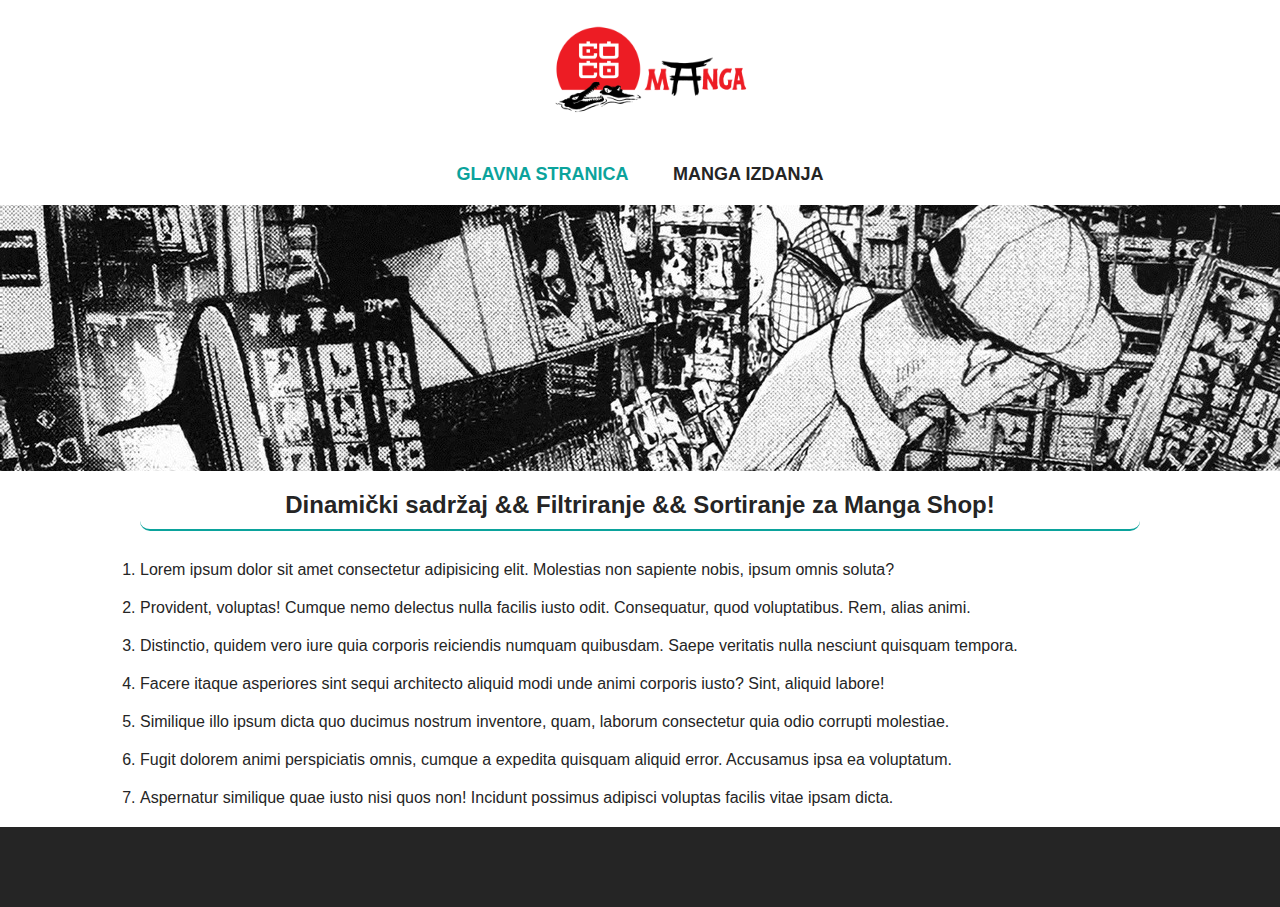
<file: index.html>
<!DOCTYPE html>
<html>

<head>
	<title>Manga Shoppe</title>
	<meta charset="utf-8" />
	<link href="assets/css/stil.css" rel="stylesheet" type="text/css" />
	<link rel="icon" type="image/x-icon" href="assets/images/icons8-doraemon-32.png">
</head>

<body>
	<div class="region">
		<a href="index.html"><img src="assets/images/logo.png" alt="Logo" /></a>
	</div>
	<div class="region">
		<ul id="navigacija">
			<li class="aktivan"><a href="index.html">Glavna stranica</a></li>
			<li><a href="zadatak.html">Manga izdanja</a></li>
		</ul>
	</div>
	<div id="slika">

	</div>
	<div class="cistac"></div>
	<div class="okvir">
		<h2>Dinamički sadržaj && Filtriranje && Sortiranje za Manga Shop!</h2>
		<ol id="zadatak">
			<li>Lorem ipsum dolor sit amet consectetur adipisicing elit. Molestias non sapiente nobis, ipsum omnis
				soluta?</li>
			<li>Provident, voluptas! Cumque nemo delectus nulla facilis iusto odit. Consequatur, quod voluptatibus. Rem,
				alias animi.</li>
			<li>Distinctio, quidem vero iure quia corporis reiciendis numquam quibusdam. Saepe veritatis nulla nesciunt
				quisquam tempora.</li>
			<li>Facere itaque asperiores sint sequi architecto aliquid modi unde animi corporis iusto? Sint, aliquid
				labore!</li>
			<li>Similique illo ipsum dicta quo ducimus nostrum inventore, quam, laborum consectetur quia odio corrupti
				molestiae.</li>
			<li>Fugit dolorem animi perspiciatis omnis, cumque a expedita quisquam aliquid error. Accusamus ipsa ea
				voluptatum.</li>
			<li>Aspernatur similique quae iusto nisi quos non! Incidunt possimus adipisci voluptas facilis vitae ipsam
				dicta.</li>
		</ol>
	</div>
	<div class="cistac"></div>
	<div id="futer">

	</div>
	<script src="assets/js/main.js"></script>
</body>

</html>
</file>
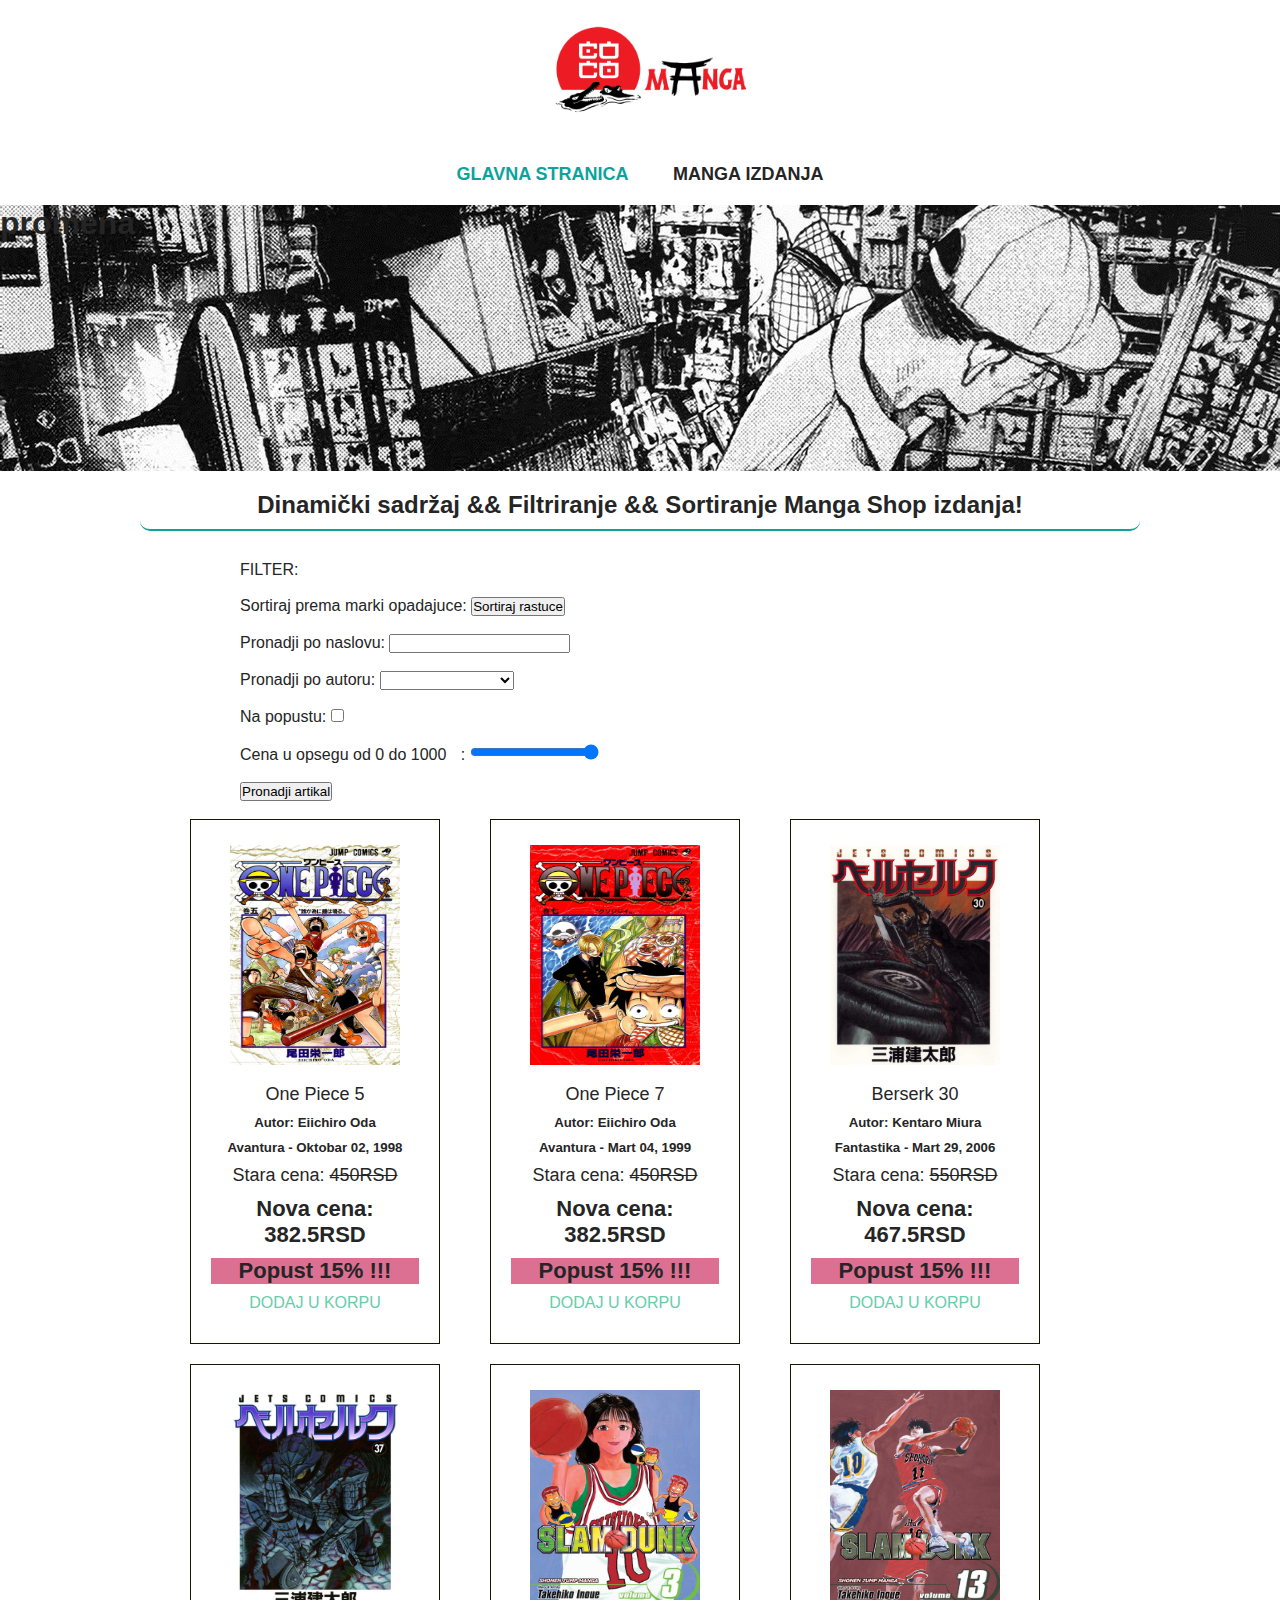
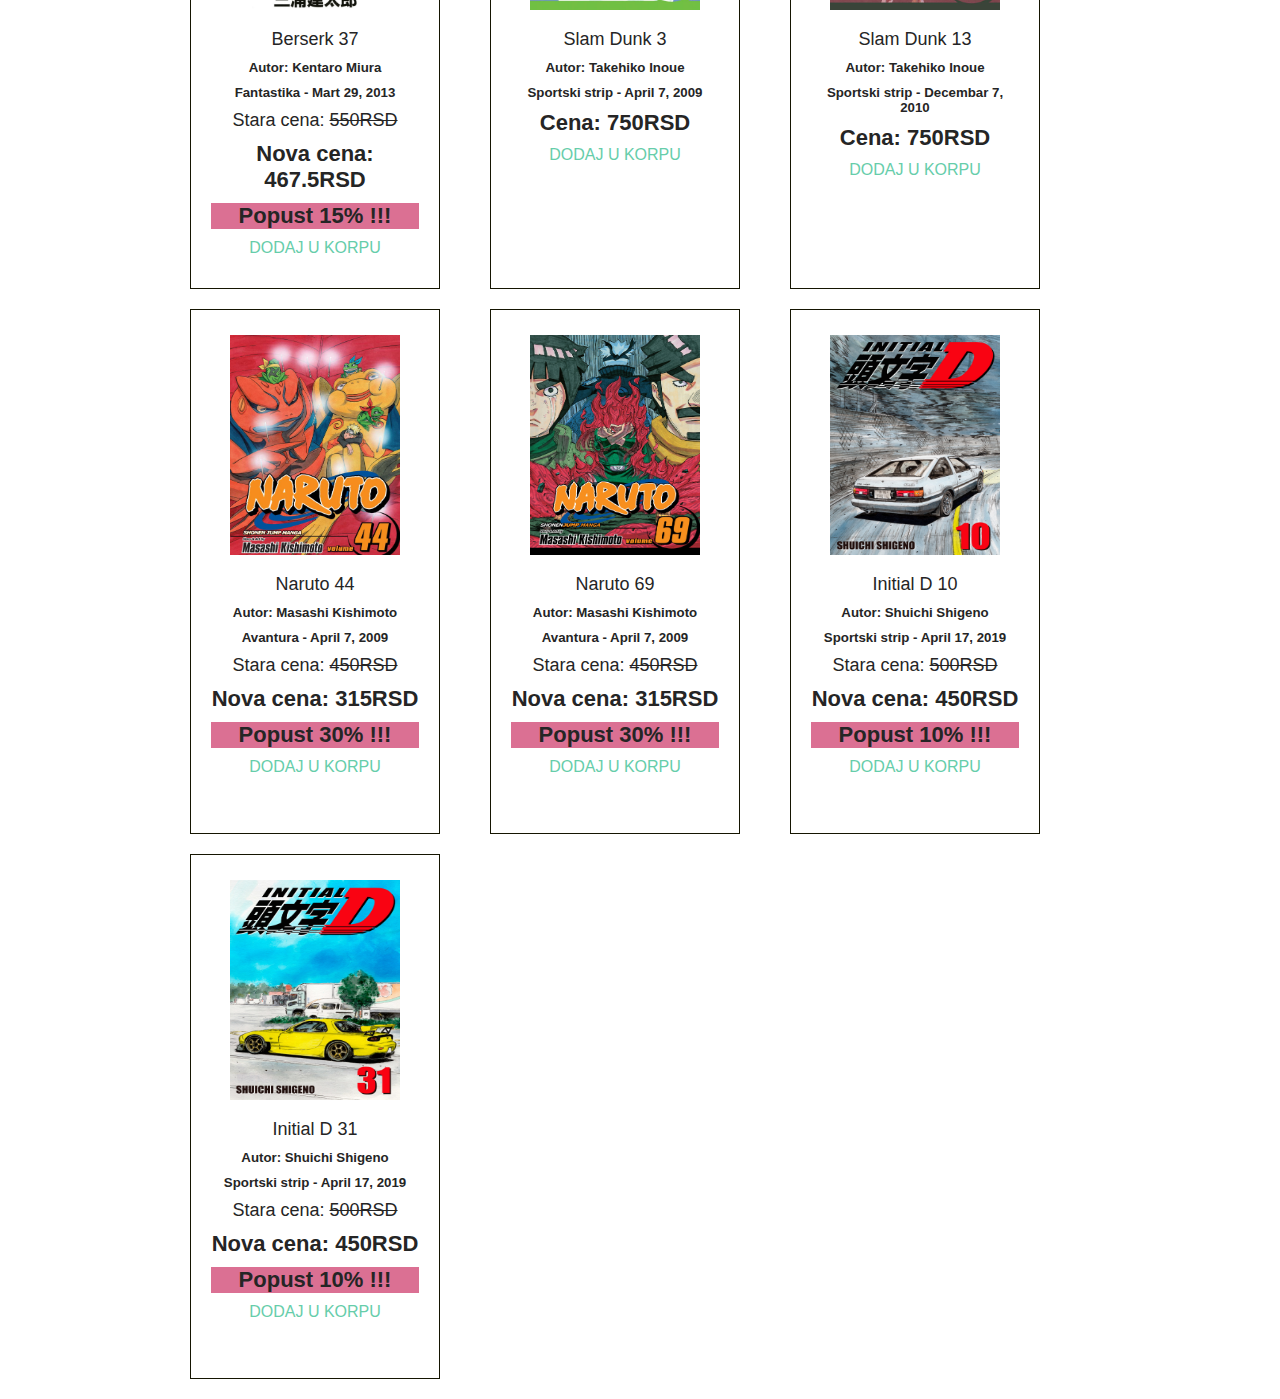
<file: zadatak.html>
<!DOCTYPE html>
<html>

<head>
	<title>Manga Shoppe</title>
	<meta charset="utf-8" />
	<link href="assets/css/stil.css" rel="stylesheet" type="text/css" />
	<link rel="icon" type="image/x-icon" href="assets/images/icons8-doraemon-32.png">
</head>

<body>
	<div class="region" id="logo">
		<a href="index.html"><img src="assets/images/logo.png" alt="Logo" /></a>
	</div>
	<div class="region">
		<ul id="navigacija">
			<li class="aktivan"><a href="index.html">Glavna stranica</a></li>
			<li><a href="zadatak.html">Manga izdanja</a></li>
		</ul>
	</div>
	<div id="slika">
	<h1>promena</h1>
	</div>
	<div class="cistac"></div>
	<div class="okvir">
		<h2>Dinamički sadržaj && Filtriranje && Sortiranje Manga Shop izdanja!</h2>
		<div id="filtriranjeSortiranje">
			<div class="centar">
				<p>FILTER:</p><br />
				<div id="filteri">
					<!-- Filtriranje -->
					<div id="filtriranje">
						<label for="sortMarka">Sortiraj prema marki opadajuce: </label>
						<input type="button" name="dugme" id="sortMarka" value="Sortiraj rastuce" /><br /><br />
						<form action="" method="">
							<label for="tbNaslov">Pronadji po naslovu: </label>
							<input type="text" id="tbDeoModel" name="tbDeoModel" />
						</form><br />
						<form action="" method="">
							<label for="slAutor">Pronadji po autoru:</label>

								<select id="autorIzbor">
									<option value=""></option>
									<option value="Eiichiro Oda">Eiichiro Oda</option>
									<option value="Kentaro Miura">Kentaro Miura</option>
									<option value="Takehiko Inoue">Takehiko Inoue</option>
									<option value="Masashi Kishimoto">Masashi Kishimoto</option>
									<option value="Shuichi Shigeno">Shuichi Shigeno</option>
								</select><br /><br />
								<label for="cPopust">Na popustu:</label>
								<input type="checkbox" id="checkPopust" name="cPopust" value="popust"><br><br>
								
						</form>
						<form action="" method="">
							<label for="rnCena">Cena u opsegu od 0 do <span id="cenaIzbor">1000</span>: </label>
							<input type="range" min="0" max="1000" value="1000" id="rnCena" /><br /><br />

							<input type="button" name="dugme" id="btnCena" value="Pronadji artikal" /><br /><br />
						</form>
						
					</div>
				</div>
				<div class="cistac"></div>
			</div>
		</div>
		<div id="artikli">
			<!-- <div class="blok">
				<img src="assets/images/huaweiP10.jpg" alt="" />
				<h3>Marka - Tip proizvoda - Model</h3>
				<ul>
					<li>Ekran: ____</li>
					<li>RAM: ____</li>
					<li>Procesor: ____</li>
					<li>Operativni sistem: ____</li>
					<li>Kamera:
						<ul>
							<li>Prednja kamera: ____</li>
							<li>Zadnja kamera: ____</li>

							rasha
						</ul>
					</li>

				</ul>
				<h4>14.999 RSD</h4>
				<a class="korpaText" href="#" data-id="___">DODAJ U KORPU</a>
			</div>  -->
		</div>
	</div>
	<div class="cistac"></div>
	</div>
	<div class="cistac"></div>

	<div id="modal"></div>
	
	<script type="text/javascript" src="assets/js/main.js"></script>
</body>

</html>
</file>
<file: assets/css/stil.css>
* {
  margin: 0px;
  padding: 0px;
  box-sizing: border-box;
}
body {
  font-family: Arial;
  color: #252525;
}
ul {
  list-style-type: none;
}
a {
  text-decoration: none;
  color: #252525;
}
.region {
  width: 100%;
  text-align: center;
  padding: 20px 0px;
}
#navigacija li {
  display: inline;
  padding: 0px 20px;
}
#navigacija li a {
  color: #252525;
  display: inline-block;
  font-size: 18px;
  font-weight: 900;
  text-transform: uppercase;
}
#navigacija li a:hover,
#navigacija li.aktivan a {
  color: #0ba39c;
}
#slika {
  background: url("../images/cover.jpg") no-repeat;
  background-size: cover;
  height: 266px;
  position: relative;
}
.cistac {
  clear: both;
}
#tekst {
  width: 490px;
  position: absolute;
  top: 10%;
  right: 5%;
}
#tekst h1 {
  background: #fff;
  color: #252525;
  display: inline-block;
  font-size: 20px;
  font-weight: bold;
  padding: 16px;
  margin-bottom: 7px;
  text-transform: uppercase;
}
#tekst span {
  background: #252525;
  color: #fff;
  display: inline-block;
  font-size: 20px;
  margin: 5px 0px;
  padding: 18px;
}
#tekst span.st {
  background: #0ba39c;
  color: #fff;
  display: inline-block;
  font-size: 16px;
  margin: 5px 0px;
  padding: 25px;
  text-align: center;
  text-transform: uppercase;
}
#tekst h1,
#tekst span {
  border-radius: 10px;
}
.region h2,
.centar h1 {
  background: #252525;
  color: #fff;
  padding: 10px;
  display: inline-block;
  font-size: 24px;
  text-transform: uppercase;
  margin: 10px 0px;
  letter-spacing: 2px;
}
.okvir {
  width: 1000px;
  margin: 20px auto;
}
.okvir h2 {
  text-align: center;
  margin-bottom: 30px;
  border-bottom: 2px solid #0ba39c;
  padding-bottom: 10px;
  border-radius: 0px 0px 10px 10px;
}
#futer {
  width: 100%;
  background: #252525;
  padding: 40px 0px;
  text-align: center;
  color: #fff;
  font-weight: bold;
}
#futer img {
  margin-top: 20px;
  width: 100px;
  height: 100px;
}
/* stranica zadatak.html*/
.sadrzaj {
  width: 960px;
  margin: 0px auto;
  border: 1px solid #0ba39c;
  padding: 20px 0px;
  border-radius: 10px;
  margin-bottom: 20px;
}
.sadrzaj table {
  width: 400px;
  margin: 20px auto;
  text-align: left;
}
.sadrzaj table td {
  padding: 7px 0px;
}
.sadrzaj input[type="text"],
.sadrzaj input[type="button"],
.sadrzaj select,
.sadrzaj textarea {
  width: 200px;
  border-radius: 5px;
  padding: 5px;
}
.sadrzaj input[type="button"] {
  background: #0ba39c;
  border: none;
  padding: 5px 0px;
  font-weight: bold;
}
.sadrzaj span {
  color: #ff0000;
  display: none;
}

/* Vezba 3 */
#proizvodi,
#filtriranjeSortiranje {
  width: 80%;
  margin: 0px auto;
}

.proizvod {
  font-size: 15px;
  padding: 20px;
  margin-bottom: 20px;
  box-shadow: 3px 3px 3px #ccc;
  border: 1px solid #ccc;
}
.proizvod h3 {
  text-align: center;
  margin-bottom: 10px;
}
.proizvod img {
  max-width: 100%;
}
.proizvod_futer {
  display: flex;
  margin: 20px 0px;
  justify-content: space-between;
}
.komentari p {
  font-size: 13px;
  margin: 10px 0px;
}
#sortiraj,
.proizvod_futer button {
  background-color: #0ba39c;
  padding: 5px 10px;
  border: none;
  color: #fff;
}
#divRobneMarke {
  margin: 20px 0px;
}
#divRobneMarke select {
  padding: 5px;
  border-radius: 5px;
}
#zadatak li {
  margin-bottom: 20px;
}

/* Vezba 4 */

#artikli {
  width: inherit;
}

.blok ul {
  /* margin-left: 30px; */
  text-align: left;
  width: 90%;
}
.blok ul li {
  padding: 5px 0px;
  font-size: 13px;
  font-weight: 100;
}

.blok img {
  width: 170px;
  height: 220px;
  margin-top: 15px;
  margin-bottom: 15px;
}
.blok .slikaKorpa img {
  margin: 0px;
}
.check {
  text-align: left;
}

.blok h3 {
  font-size: 18px;
  font-weight: 300;
  margin-bottom: 10px;
  text-align: center;
}
.blok h4 {
  font-size: 22px;
  font-weight: 900;
  margin-bottom: 10px;
}
.blok h5 {
  text-align: center;
  margin-bottom: 10px;
}
.blok p {
  text-align: center;
  margin-top: 5px;
  margin-bottom: 5px;
  font-size: 14px;
  color: #66cdaa;
  text-transform: uppercase;
  font-weight: 500;
}
#artikli .blok {
  width: 25%;
  height: 525px;
  margin-left: 5%;
  float: left;
  border: 1px solid #151501;
  margin-bottom: 20px;
  padding: 10px 20px;
  box-sizing: border-box;
  text-align: center;
}
.slikaKorpa img {
  width: 15px;
}
.korpaText {
  text-align: left;
  cursor: pointer;
  color: #66cdaa;
}
#cenaIzbor {
  width: 50px;
  display: inline-block;
}
#modal {
  display: none;
  position: fixed;
  z-index: 1000;
  padding: 100px;
  left: 0;
  top: 0;
  width: 100vw;
  height: 100vh;
  overflow: auto;
  background-color: rgb(0, 0, 0);
  background-color: rgba(0, 0, 0, 0.8);
}
.modal-content {
  background-color: #fefefe;
  margin: auto;
  padding: 20px;
  border: 2px solid black;
  width: 25%;
  position: relative;
}

.modal-content img {
  width: 80%;
  height: 80%;
}

.close {
  position: absolute;
  z-index: 1;
  top: 2px;
  right: 5px;
  font-size: 30px;
  font-weight: bold;
}
.close:hover {
  cursor: pointer;
  color: lightblue;
}

.popustText {
  background-color: palevioletred;
}
</file>
